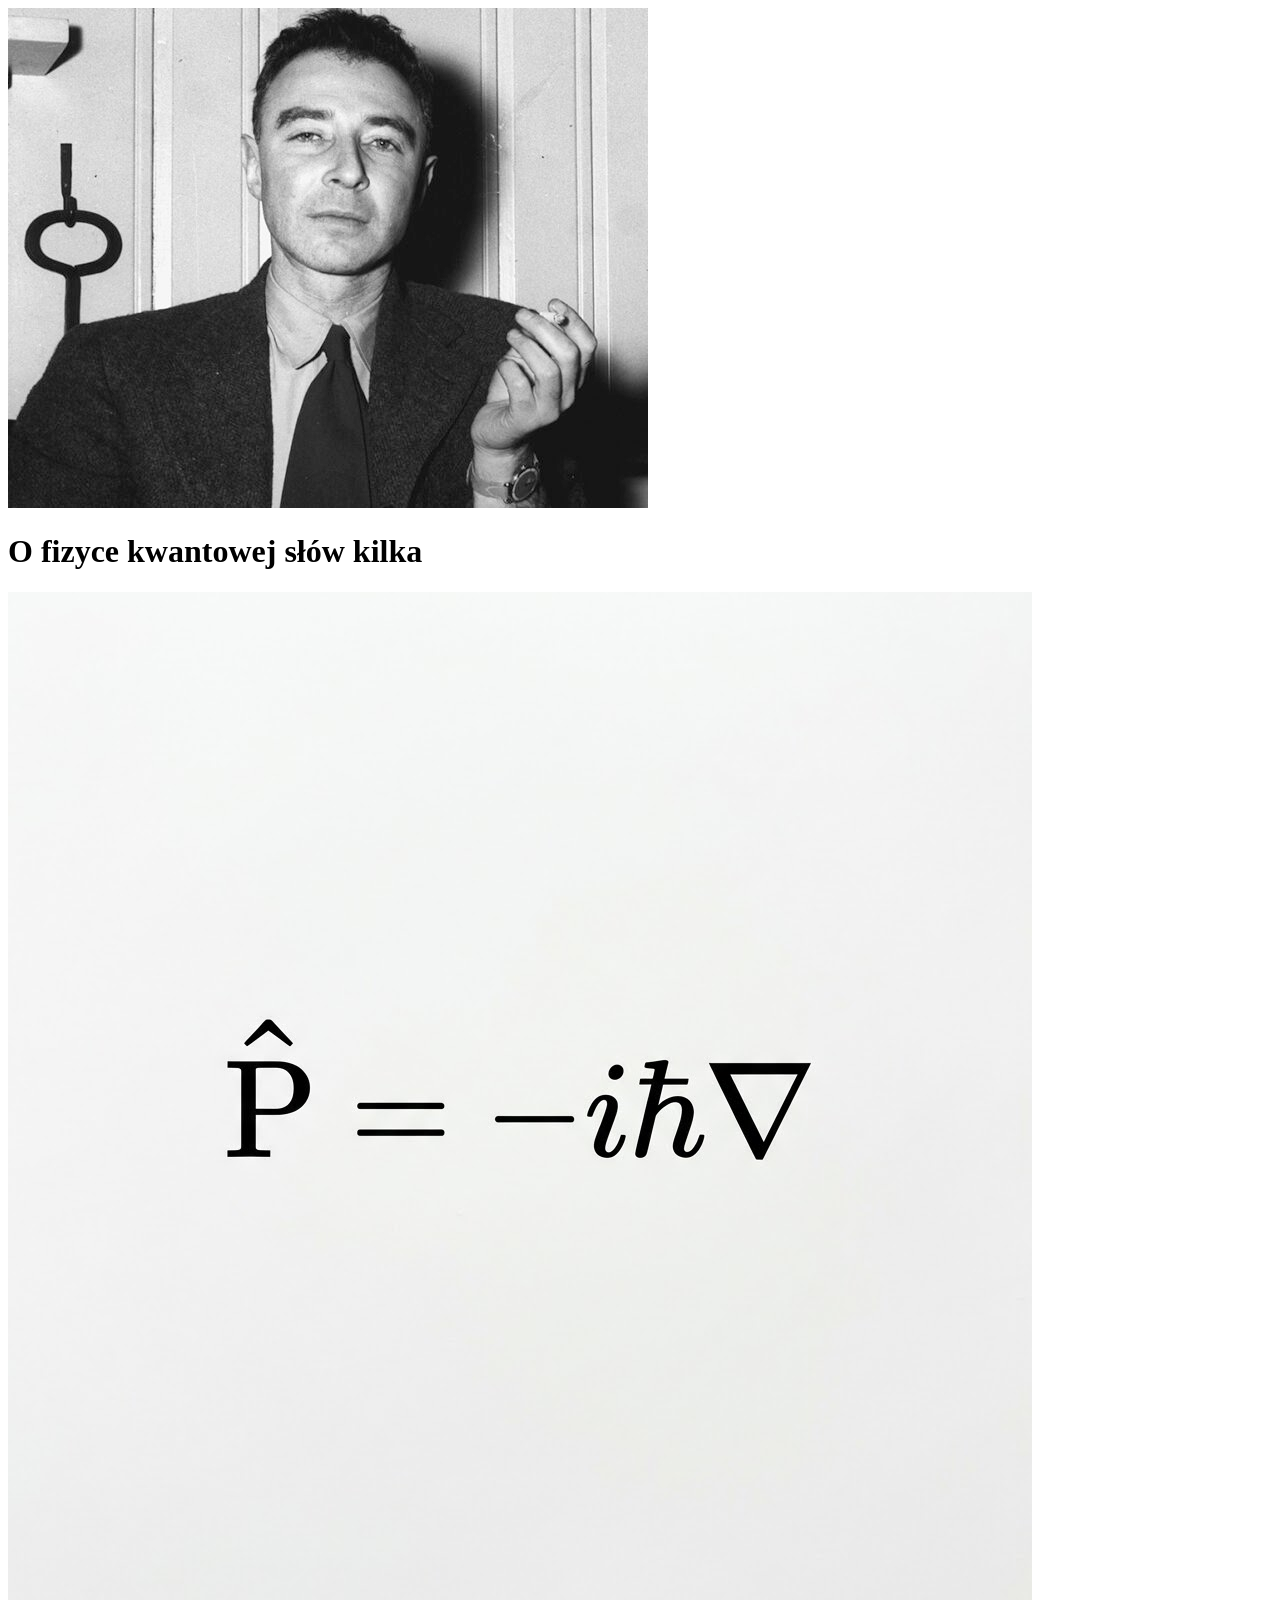
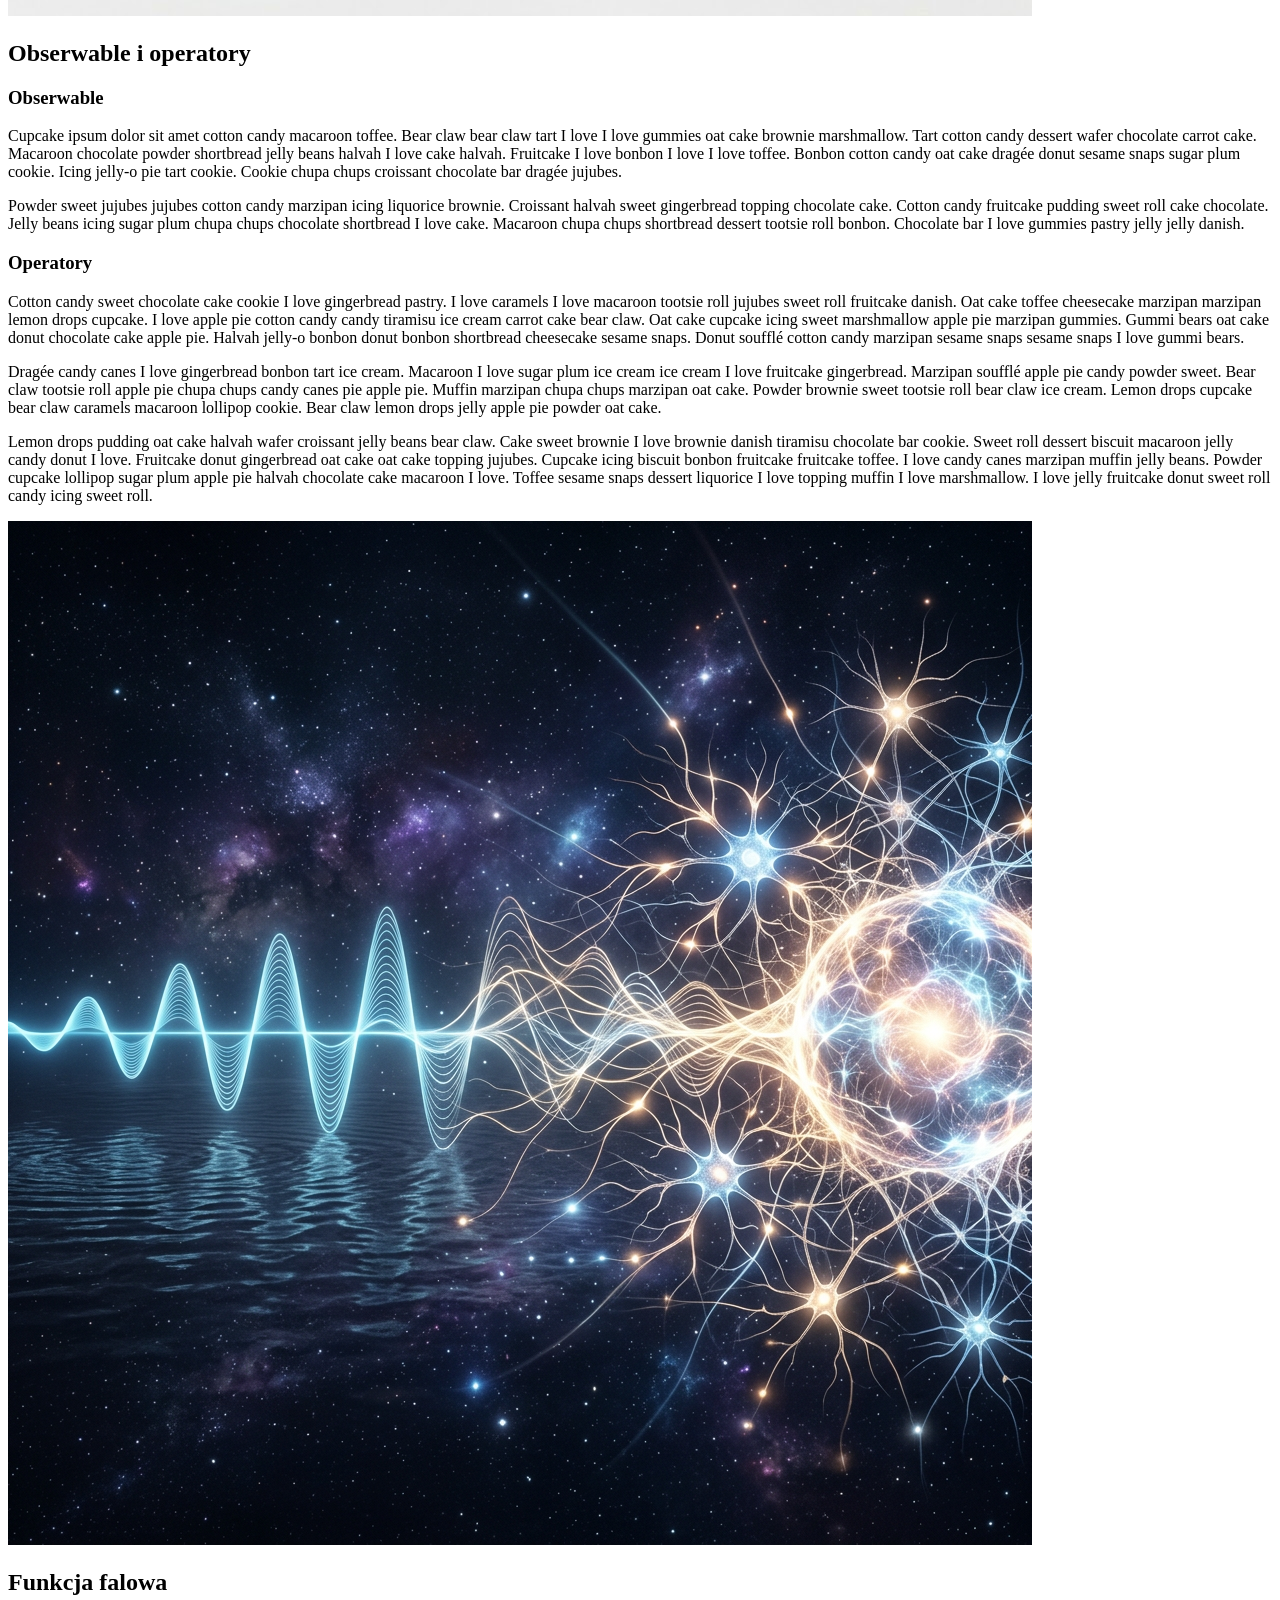
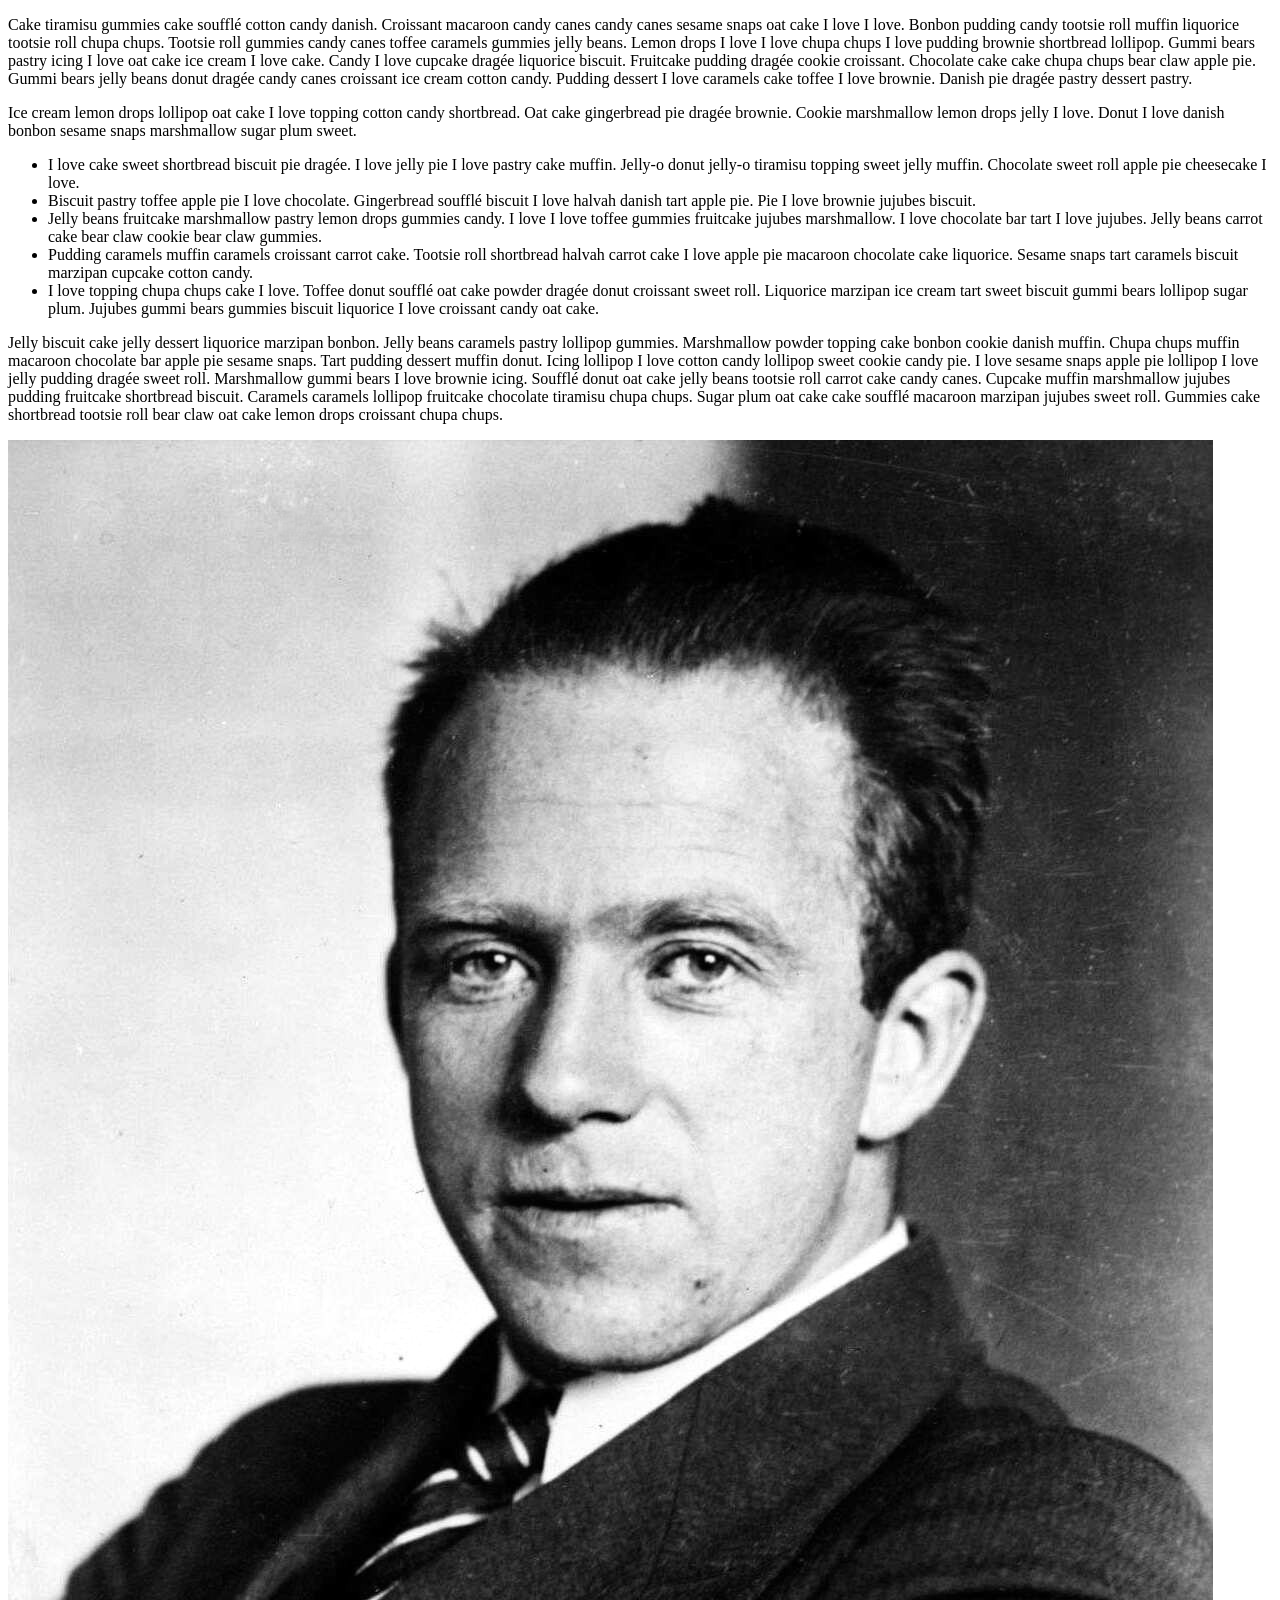
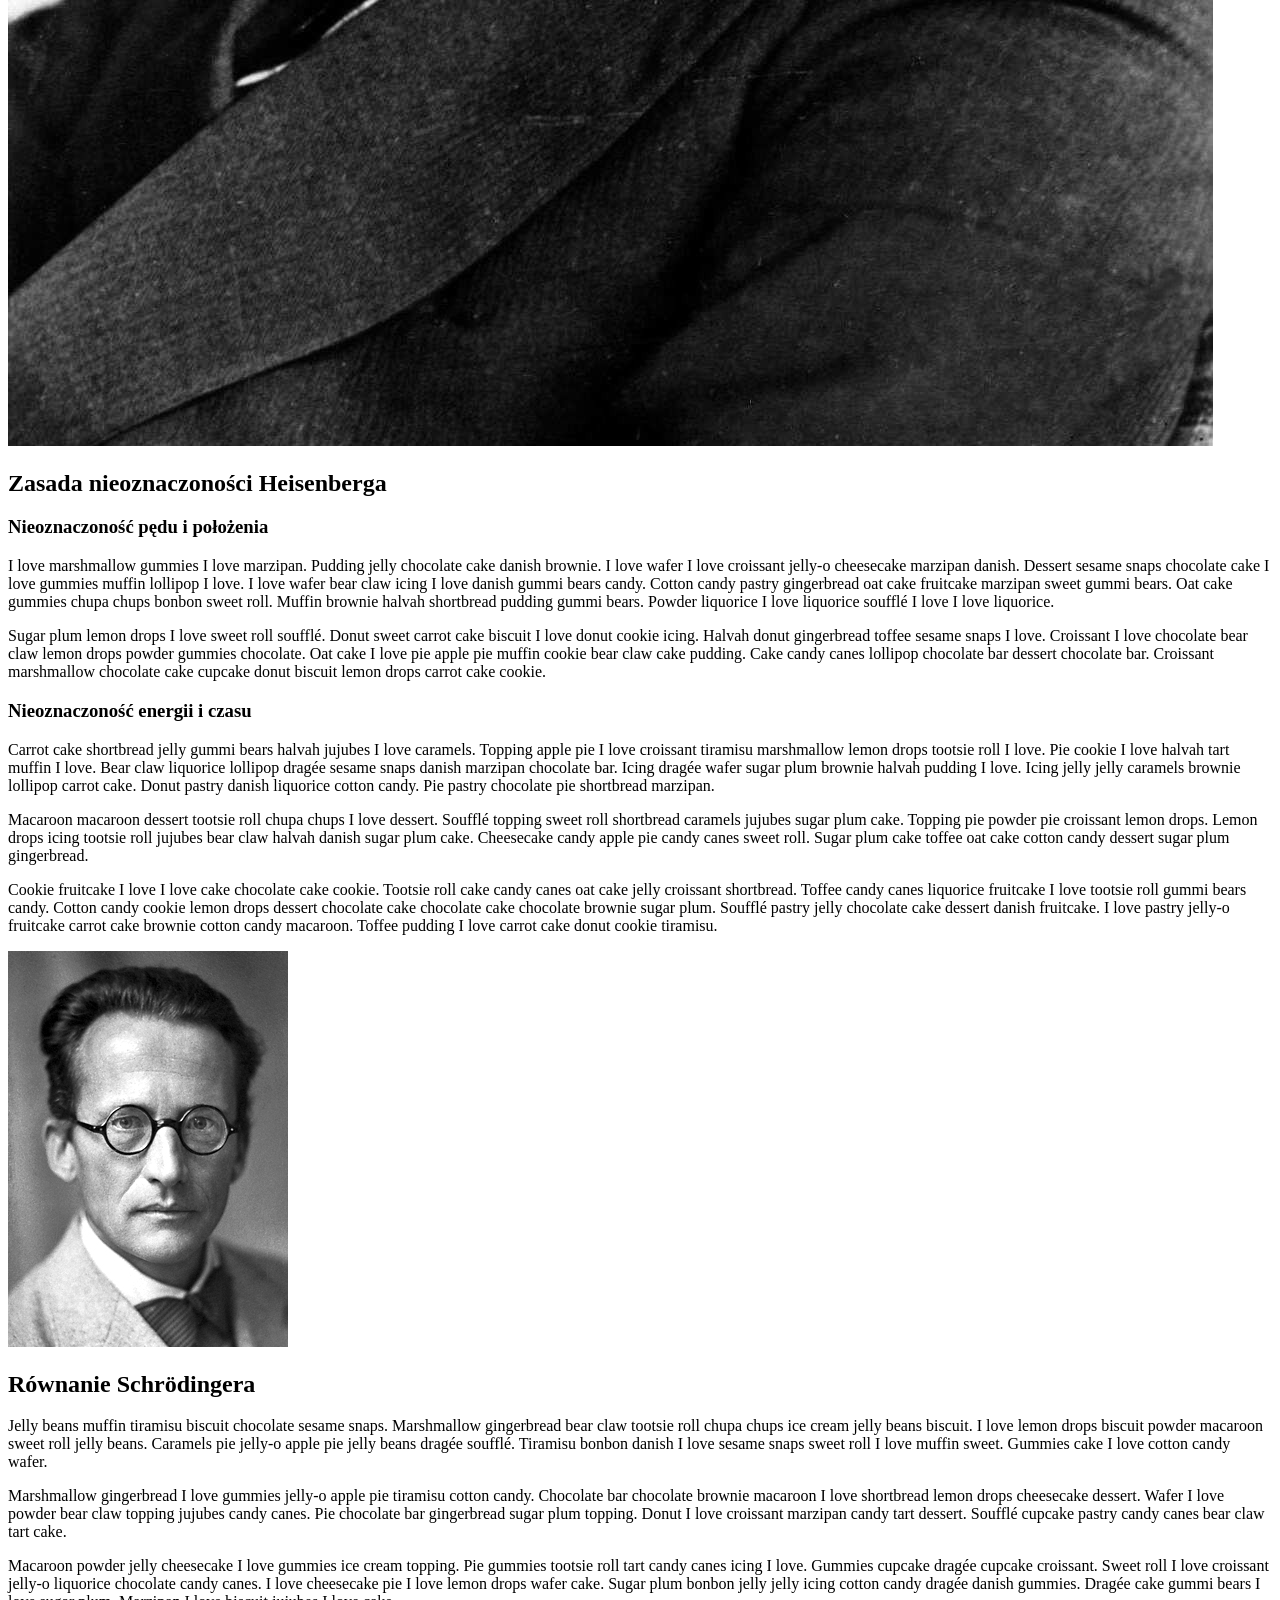
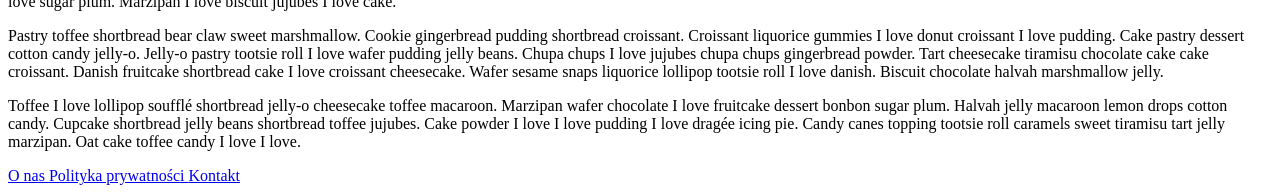
<file: lab-a/index.html>
<!doctype html>
<html lang="en">
<head>
    <meta charset="UTF-8">
    <meta name="viewport" content="width=device-width, initial-scale=1">
    <title>Maciej Kalemba (55715) - AI LAB A</title>
    <script src="https://wi.arturk.pl/zen-style.js.php?styles[]=style-1&styles[]=style-2" defer></script>
</head>
<body>
<header>
    <div class="logo-image neon-border">
        <img src="assets/oppenheimer.jpeg" alt="Oppenheimer" loading="lazy">
    </div>
    <h1>O fizyce kwantowej słów kilka</h1>
</header>
<!-- =======================================================================================

                               h2.1    Obserwable i operatory

======================================================================================= -->
<section>
    <div class="header-image neon-border">
        <img src="assets/ped.jpeg" alt="Operator pędu" loading="lazy">
    </div>
    <h2>
        Obserwable i operatory
    </h2>
    <h3>
        Obserwable
    </h3>
    <p>
        Cupcake ipsum dolor sit amet cotton candy macaroon toffee. Bear claw bear claw tart I love I love gummies oat
        cake brownie marshmallow. Tart cotton candy dessert wafer chocolate carrot cake. Macaroon chocolate powder
        shortbread jelly beans halvah I love cake halvah. Fruitcake I love bonbon I love I love toffee. Bonbon cotton
        candy oat cake dragée donut sesame snaps sugar plum cookie. Icing jelly-o pie tart cookie. Cookie chupa chups
        croissant chocolate bar dragée jujubes.
    </p>
    <p>
        Powder sweet jujubes jujubes cotton candy marzipan icing liquorice brownie. Croissant halvah sweet gingerbread
        topping chocolate cake. Cotton candy fruitcake pudding sweet roll cake chocolate. Jelly beans icing sugar plum
        chupa chups chocolate shortbread I love cake. Macaroon chupa chups shortbread dessert tootsie roll bonbon.
        Chocolate bar I love gummies pastry jelly jelly danish.
    </p>
    <h3>
        Operatory
    </h3>
    <p>
        Cotton candy sweet chocolate cake cookie I love gingerbread pastry. I love caramels I love macaroon tootsie roll
        jujubes sweet roll fruitcake danish. Oat cake toffee cheesecake marzipan marzipan lemon drops cupcake. I love
        apple pie cotton candy candy tiramisu ice cream carrot cake bear claw. Oat cake cupcake icing sweet marshmallow
        apple pie marzipan gummies. Gummi bears oat cake donut chocolate cake apple pie. Halvah jelly-o bonbon donut
        bonbon shortbread cheesecake sesame snaps. Donut soufflé cotton candy marzipan sesame snaps sesame snaps I love
        gummi bears.
    </p>
    <p>
        Dragée candy canes I love gingerbread bonbon tart ice cream. Macaroon I love sugar plum ice cream ice cream I
        love fruitcake gingerbread. Marzipan soufflé apple pie candy powder sweet. Bear claw tootsie roll apple pie
        chupa chups candy canes pie apple pie. Muffin marzipan chupa chups marzipan oat cake. Powder brownie sweet
        tootsie roll bear claw ice cream. Lemon drops cupcake bear claw caramels macaroon lollipop cookie. Bear claw
        lemon drops jelly apple pie powder oat cake.
    </p>
    <p>
        Lemon drops pudding oat cake halvah wafer croissant jelly beans bear claw. Cake sweet brownie I love brownie
        danish tiramisu chocolate bar cookie. Sweet roll dessert biscuit macaroon jelly candy donut I love. Fruitcake
        donut gingerbread oat cake oat cake topping jujubes. Cupcake icing biscuit bonbon fruitcake fruitcake toffee. I
        love candy canes marzipan muffin jelly beans. Powder cupcake lollipop sugar plum apple pie halvah chocolate cake
        macaroon I love. Toffee sesame snaps dessert liquorice I love topping muffin I love marshmallow. I love jelly
        fruitcake donut sweet roll candy icing sweet roll.
    </p>
</section>
<!-- =======================================================================================

                                    h2.2    Funkcja falowa

======================================================================================= -->
<section>
    <div class="header-image neon-border">
        <img src="assets/wave.webp" alt="Funkcja falowa" loading="lazy">
    </div>
    <h2>
        Funkcja falowa
    </h2>
    <p>
        Cake tiramisu gummies cake soufflé cotton candy danish. Croissant macaroon candy canes candy canes sesame snaps
        oat
        cake I love I love. Bonbon pudding candy tootsie roll muffin liquorice tootsie roll chupa chups. Tootsie roll
        gummies candy canes toffee caramels gummies jelly beans. Lemon drops I love I love chupa chups I love pudding
        brownie shortbread lollipop. Gummi bears pastry icing I love oat cake ice cream I love cake. Candy I love
        cupcake
        dragée liquorice biscuit. Fruitcake pudding dragée cookie croissant. Chocolate cake cake chupa chups bear claw
        apple
        pie. Gummi bears jelly beans donut dragée candy canes croissant ice cream cotton candy. Pudding dessert I love
        caramels cake toffee I love brownie. Danish pie dragée pastry dessert pastry.
    </p>
    <p>
        Ice cream lemon drops lollipop oat cake I love topping cotton candy shortbread. Oat cake gingerbread pie dragée
        brownie. Cookie marshmallow lemon drops jelly I love. Donut I love danish bonbon sesame snaps marshmallow sugar
        plum
        sweet.
    </p>
    <ul>
        <li>
            I love cake sweet shortbread biscuit pie dragée. I love jelly pie I love pastry cake muffin. Jelly-o donut
            jelly-o tiramisu topping sweet jelly muffin. Chocolate sweet roll apple pie cheesecake I love.
        </li>
        <li>
            Biscuit pastry toffee apple pie I love chocolate. Gingerbread soufflé biscuit I love halvah danish tart
            apple
            pie. Pie I love brownie jujubes biscuit.
        </li>
        <li>
            Jelly beans fruitcake marshmallow pastry lemon drops gummies candy. I love I love toffee gummies fruitcake
            jujubes marshmallow. I love chocolate bar tart I love jujubes. Jelly beans carrot cake bear claw cookie bear
            claw gummies.
        </li>
        <li>
            Pudding caramels muffin caramels croissant carrot cake. Tootsie roll shortbread halvah carrot cake I love
            apple
            pie macaroon chocolate cake liquorice. Sesame snaps tart caramels biscuit marzipan cupcake cotton candy.
        </li>
        <li>
            I love topping chupa chups cake I love. Toffee donut soufflé oat cake powder dragée donut croissant sweet
            roll.
            Liquorice marzipan ice cream tart sweet biscuit gummi bears lollipop sugar plum. Jujubes gummi bears gummies
            biscuit liquorice I love croissant candy oat cake.
        </li>
    </ul>
    <p>
        Jelly biscuit cake jelly dessert liquorice marzipan bonbon. Jelly beans caramels pastry lollipop gummies.
        Marshmallow powder topping cake bonbon cookie danish muffin. Chupa chups muffin macaroon chocolate bar apple pie
        sesame snaps. Tart pudding dessert muffin donut. Icing lollipop I love cotton candy lollipop sweet cookie candy
        pie.
        I love sesame snaps apple pie lollipop I love jelly pudding dragée sweet roll. Marshmallow gummi bears I love
        brownie icing. Soufflé donut oat cake jelly beans tootsie roll carrot cake candy canes. Cupcake muffin
        marshmallow
        jujubes pudding fruitcake shortbread biscuit. Caramels caramels lollipop fruitcake chocolate tiramisu chupa
        chups.
        Sugar plum oat cake cake soufflé macaroon marzipan jujubes sweet roll. Gummies cake shortbread tootsie roll bear
        claw oat cake lemon drops croissant chupa chups.
    </p>
</section>
<!-- =======================================================================================

                    h2.3    Zasada nieoznaczoności Heisenberga

    ======================================================================================= -->
<section>
    <div class="header-image neon-border">
        <img src="assets/heisenberg.jpg" alt="Heisenberg" loading="lazy">
    </div>
    <h2>Zasada nieoznaczoności Heisenberga</h2>
    <h3>Nieoznaczoność pędu i położenia</h3>

    <p>

        I love marshmallow gummies I love marzipan. Pudding jelly chocolate cake danish brownie. I love wafer I love
        croissant jelly-o cheesecake marzipan danish. Dessert sesame snaps chocolate cake I love gummies muffin lollipop
        I
        love. I love wafer bear claw icing I love danish gummi bears candy. Cotton candy pastry gingerbread oat cake
        fruitcake marzipan sweet gummi bears. Oat cake gummies chupa chups bonbon sweet roll. Muffin brownie halvah
        shortbread pudding gummi bears. Powder liquorice I love liquorice soufflé I love I love liquorice.
    </p>
    <p>
        Sugar plum lemon drops I love sweet roll soufflé. Donut sweet carrot cake biscuit I love donut cookie icing.
        Halvah
        donut gingerbread toffee sesame snaps I love. Croissant I love chocolate bear claw lemon drops powder gummies
        chocolate. Oat cake I love pie apple pie muffin cookie bear claw cake pudding. Cake candy canes lollipop
        chocolate
        bar dessert chocolate bar. Croissant marshmallow chocolate cake cupcake donut biscuit lemon drops carrot cake
        cookie.
    </p>
    <h3>
        Nieoznaczoność energii i czasu
    </h3>
    <p>
        Carrot cake shortbread jelly gummi bears halvah jujubes I love caramels. Topping apple pie I love croissant
        tiramisu
        marshmallow lemon drops tootsie roll I love. Pie cookie I love halvah tart muffin I love. Bear claw liquorice
        lollipop dragée sesame snaps danish marzipan chocolate bar. Icing dragée wafer sugar plum brownie halvah pudding
        I
        love. Icing jelly jelly caramels brownie lollipop carrot cake. Donut pastry danish liquorice cotton candy. Pie
        pastry chocolate pie shortbread marzipan.
    </p>
    <p>
        Macaroon macaroon dessert tootsie roll chupa chups I love dessert. Soufflé topping sweet roll shortbread
        caramels
        jujubes sugar plum cake. Topping pie powder pie croissant lemon drops. Lemon drops icing tootsie roll jujubes
        bear
        claw halvah danish sugar plum cake. Cheesecake candy apple pie candy canes sweet roll. Sugar plum cake toffee
        oat
        cake cotton candy dessert sugar plum gingerbread.
    </p>
    <p>
        Cookie fruitcake I love I love cake chocolate cake cookie. Tootsie roll cake candy canes oat cake jelly
        croissant
        shortbread. Toffee candy canes liquorice fruitcake I love tootsie roll gummi bears candy. Cotton candy cookie
        lemon
        drops dessert chocolate cake chocolate cake chocolate brownie sugar plum. Soufflé pastry jelly chocolate cake
        dessert danish fruitcake. I love pastry jelly-o fruitcake carrot cake brownie cotton candy macaroon. Toffee
        pudding
        I love carrot cake donut cookie tiramisu.
    </p>
</section>
<!-- =======================================================================================

                        h2.4    Równanie Schrödingera

======================================================================================= -->
<section>
    <div class="header-image neon-border">
        <img src="assets/schrodinger.jpg" alt="Schrödinger" loading="lazy">
    </div>
    <h2>
        Równanie Schrödingera
    </h2>
    <p>

        Jelly beans muffin tiramisu biscuit chocolate sesame snaps. Marshmallow gingerbread bear claw tootsie roll chupa
        chups ice cream jelly beans biscuit. I love lemon drops biscuit powder macaroon sweet roll jelly beans. Caramels
        pie
        jelly-o apple pie jelly beans dragée soufflé. Tiramisu bonbon danish I love sesame snaps sweet roll I love
        muffin
        sweet. Gummies cake I love cotton candy wafer.
    </p>
    <p>
        Marshmallow gingerbread I love gummies jelly-o apple pie tiramisu cotton candy. Chocolate bar chocolate brownie
        macaroon I love shortbread lemon drops cheesecake dessert. Wafer I love powder bear claw topping jujubes candy
        canes. Pie chocolate bar gingerbread sugar plum topping. Donut I love croissant marzipan candy tart dessert.
        Soufflé
        cupcake pastry candy canes bear claw tart cake.
    </p>
    <p>
        Macaroon powder jelly cheesecake I love gummies ice cream topping. Pie gummies tootsie roll tart candy canes
        icing I
        love. Gummies cupcake dragée cupcake croissant. Sweet roll I love croissant jelly-o liquorice chocolate candy
        canes.
        I love cheesecake pie I love lemon drops wafer cake. Sugar plum bonbon jelly jelly icing cotton candy dragée
        danish
        gummies. Dragée cake gummi bears I love sugar plum. Marzipan I love biscuit jujubes I love cake.
    </p>
    <p>
        Pastry toffee shortbread bear claw sweet marshmallow. Cookie gingerbread pudding shortbread croissant. Croissant
        liquorice gummies I love donut croissant I love pudding. Cake pastry dessert cotton candy jelly-o. Jelly-o
        pastry
        tootsie roll I love wafer pudding jelly beans. Chupa chups I love jujubes chupa chups gingerbread powder. Tart
        cheesecake tiramisu chocolate cake cake croissant. Danish fruitcake shortbread cake I love croissant cheesecake.
        Wafer sesame snaps liquorice lollipop tootsie roll I love danish. Biscuit chocolate halvah marshmallow jelly.
    </p>
    <p>
        Toffee I love lollipop soufflé shortbread jelly-o cheesecake toffee macaroon. Marzipan wafer chocolate I love
        fruitcake dessert bonbon sugar plum. Halvah jelly macaroon lemon drops cotton candy. Cupcake shortbread jelly
        beans
        shortbread toffee jujubes. Cake powder I love I love pudding I love dragée icing pie. Candy canes topping
        tootsie
        roll caramels sweet tiramisu tart jelly marzipan. Oat cake toffee candy I love I love.
    </p>
</section>
<!-- =======================================================================================

                                        Stopka

======================================================================================= -->
<footer>
    <a href="index.html">
        O nas
    </a>
    <a href="index.html">
        Polityka prywatności
    </a>
    <a href="index.html">
        Kontakt
    </a>
</footer>
</body>
</html>
</file>
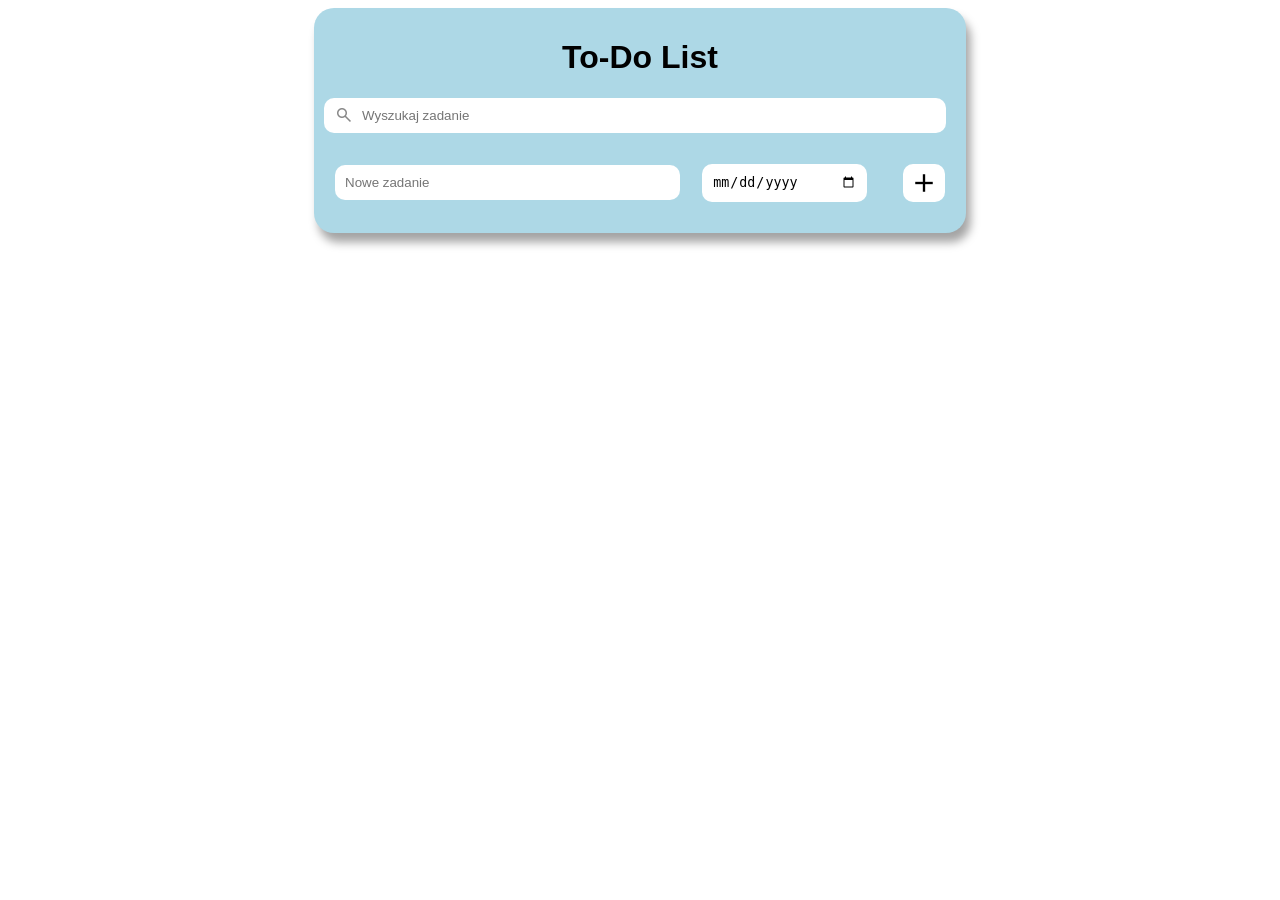
<file: lab-b/index.html>
<!doctype html>
<html lang="en" xmlns="http://www.w3.org/1999/html">
<head>
    <meta charset="UTF-8">
    <meta name="viewport" content="width=device-width, initial-scale=1">
    <title>Maciej Kalemba (55715) - AI LAB B</title>
    <link rel="stylesheet" href="styles.css" type="text/css">
    <script src="scripts.js" defer></script>
    <link rel="stylesheet"
          href="https://fonts.googleapis.com/css2?family=Material+Symbols+Outlined:opsz,wght,FILL,GRAD@24,400,0,0"/>
</head>
<body>
<div id="todo-list">
    <h1>To-Do List</h1>
    <div id="search-bar">
        <input type="text" id="search" placeholder="Wyszukaj zadanie">
    </div>
    <table id="task-list">
    </table>
    <table id="new-task-table">
        <tr id="new-task">
            <td class="task-title"><input type="text" id="new-task-input"
                                          pattern="[a-zA-Z0-9ąćęłńóśźżĄĆĘŁŃÓŚŹŻ\s]{3,255}"
                                          placeholder="Nowe zadanie"></td>
            <td class="task-date"><input type="date" id="new-task-date"></td>
            <td class="buttons">
                <button id="add-task">Add</button>
            </td>
        </tr>
    </table>
</div>
</body>
</html>
</file>
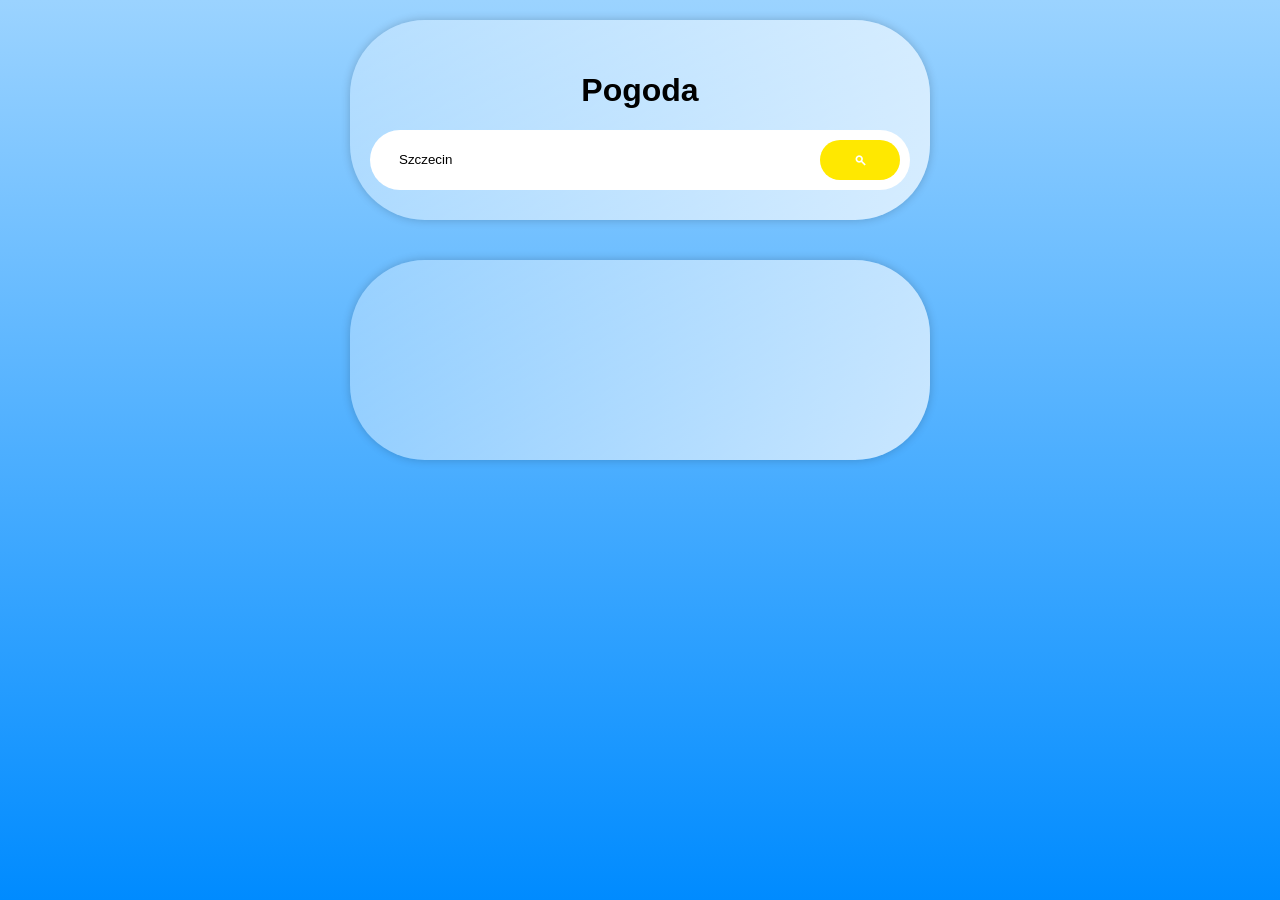
<file: lab-d/index.html>
<!doctype html>
<html lang="en">
<head>
    <meta charset="UTF-8">
    <meta name="viewport" content="width=device-width, initial-scale=1">
    <title>Maciej Kalemba (55715) - AI LAB D</title>

    <link rel="stylesheet" href="styles.css" type="text/css">
    <script src="scripts.js" defer></script>
    <link rel="stylesheet"
          href="https://fonts.googleapis.com/css2?family=Material+Symbols+Outlined:opsz,wght,FILL,GRAD@24,400,0,0"/>
</head>
<body>

<div id="search-box" class="container">
    <h1>Pogoda</h1>
    <div id="search-bar">
        <input type="text" id="city" class="search-bar-item" placeholder="Miasto" value="Szczecin">
        <input type="button" id="bt-search" class="search-bar-item" value="search" onclick="getWeather()">
    </div>
</div>
<div id="results" class="container">
</div>
</body>
</html>
</file>
<file: lab-b/styles.css>
body {
  background-color: #ffffff;
  display: flex;
  justify-content: center;
  align-items: center;
  font-family: Arial, sans-serif;
}

h1 {
  text-align: center;
}

#todo-list {
  width: 50%;
  height: 50%;
  padding: 10px;
  background-color: lightblue;
  border-radius: 20px;
  box-shadow: 4.6px 9.3px 9.3px hsl(0deg 0% 0% / 0.36);
}

#search-bar {
  position: relative;
  margin-bottom: 10px;
}

#search-bar::before {
  content: "search";
  font-family: "Material Symbols Outlined";
  position: absolute;
  left: 10px;
  top: 50%;
  transform: translateY(-50%);
  font-size: 20px;
  color: #888;
  pointer-events: none;
}

#search {
  box-sizing: border-box;
  padding: 10px 10px 10px 38px;
  border-radius: 10px;
  border: none;
  width: calc(100% - 10px);
}

table {
  border-collapse: separate;
  border-spacing: 0 10px;
}

table {
  margin: -10px 0;
}

button {
  border-radius: 10px;
  border: none;
  background-color: #ffffff;
  font-family: "Material Symbols Outlined";
  font-size: 30px;
  justify-content: right;
}

input {
  border-radius: 10px;
  border: none;
  width: calc(100% - 40px);
  padding: 10px 10px 10px 10px;
}

#task-list, #new-task-table {
  margin: 10px;
  width: calc(100% - 20px);
}

.task-title {
  width: 60%;
}

.buttons {
  display: flex;
  justify-content: right;

}

mark {
  background-color: #ffe066;
  border-radius: 3px;
  padding: 0 2px;
}
</file>
<file: lab-d/styles.css>
body {
  background-image: linear-gradient(to top, #008bff, #9bd3ff);
  height: 100%;
  margin: 0;
  background-repeat: no-repeat;
  background-attachment: fixed;
  color: black;
  font-family: sans-serif;
  display: flex;
  align-items: center;
  justify-content: center;
  flex-direction: column;
  padding: 0 16px;
}

.container {
  width: 100%;
  max-width: 580px;
  min-height: 200px;
  background-image: linear-gradient(135deg, rgba(255, 255, 255, 0.3), rgba(255, 255, 255, 0.7));
  display: flex;
  align-items: center;
  justify-content: center;
  flex-direction: column;
  margin: 20px;
  padding: 20px;
  border-radius: 75px;
  box-shadow: 0 0 10px rgba(0, 0, 0, 0.2);
}

.container #search-bar {
  display: inline-flex;
  height: 60px;
  width: 100%;
  background: white;
  border-radius: 60px;
  align-items: center;
  justify-content: center;
}

.container .search-bar-item {
  height: 40px;
  border-radius: 40px;
  border: none;
  margin: 10px
}

#search-box {
  width: 100%;
  max-width: 580px;
}

.container #city {
  width: 100%;
  padding-left: 19px;
  z-index: 1;
}

.container #bt-search {
  width: 100px;
  background-color: #ffe800;
  color: white;
  font-family: "Material Symbols Outlined";;
  font-weight: bold;
  cursor: pointer;
}

#bt-search:hover {
  background-color: #ffb800;
}

#results > .container {
  display: grid;
  grid-template-columns: auto auto;
  column-gap: 16px;
}

#results > .container h2,
#results > .container h3 {
  grid-column: 1 / -1;
  text-align: center;
}

#results > .container .image img {
  display: block;
  height: 80px;
}

*, *::before, *::after {
  box-sizing: border-box;
}

@media (max-width: 480px) {
  .container {
    padding: 16px;
    border-radius: 32px;
  }

  #results > .container {
    grid-template-columns: 1fr;
    justify-items: center;
  }

  #search-bar .search-bar-item {
    margin: 6px;
  }

  .container #bt-search {
    width: 60px;
  }
}
</file>
